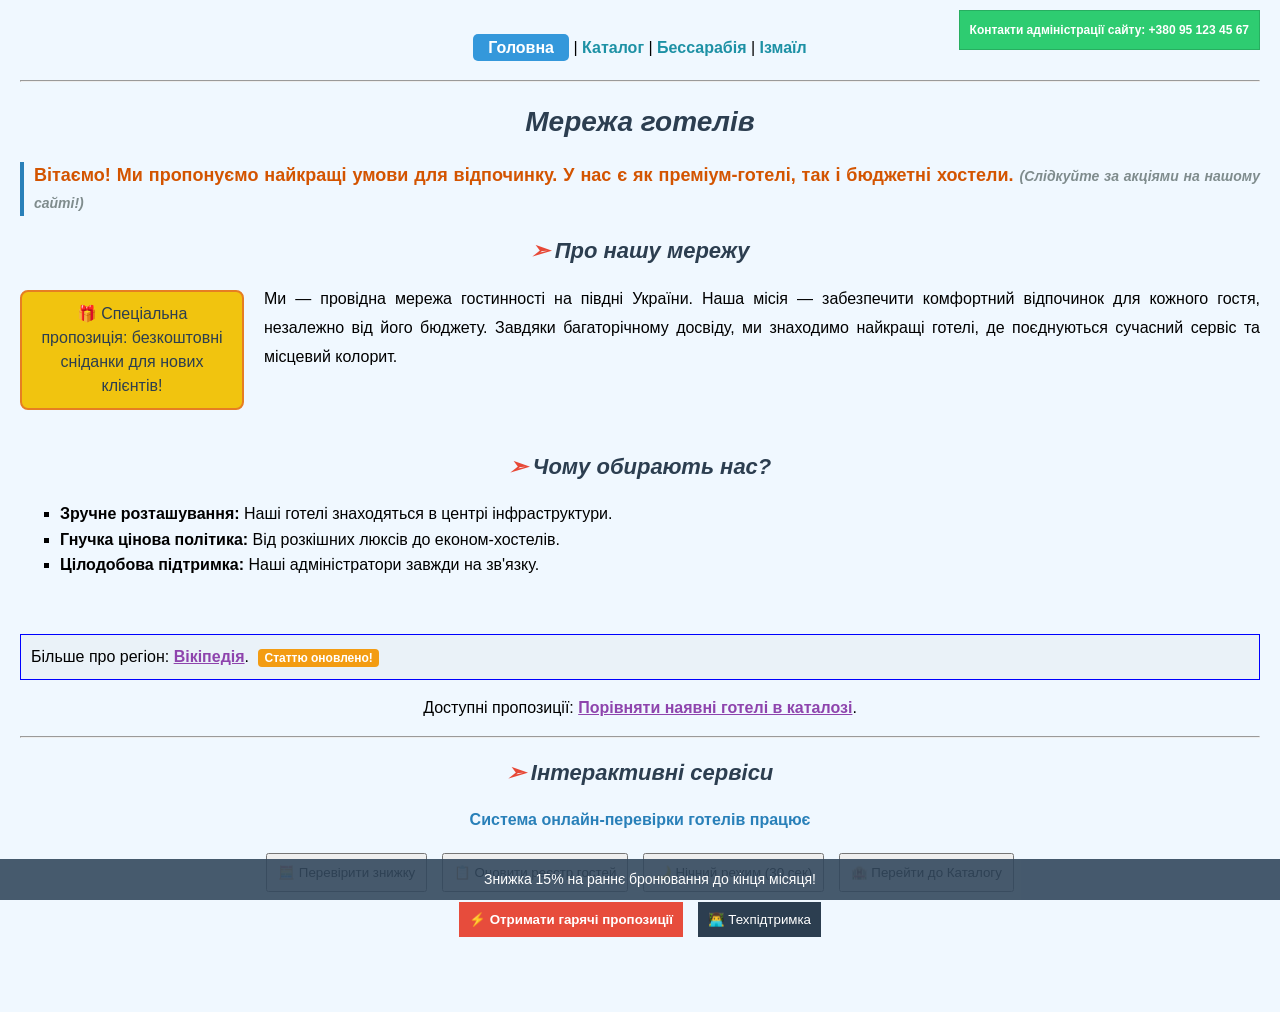
<file: index.html>
<!DOCTYPE html>

<html lang="ua">
<head>
    <meta charset="utf-8">
    <meta name="author" content="Лосєв Максим">
    <title>Головна сторінка</title>
    
    <link rel="stylesheet" type="text/css" href="style.css">

    <style>
        a {
            color: #8e44ad;
            text-decoration: underline;
        }
    </style>
</head>

<body>

    <div class="absolute-box">
        Контакти адміністрації сайту: +380 95 123 45 67
    </div>

    <p class="menu-bar">
        <a href="index.html">Головна</a> | 
        <a href="catalog.html">Каталог</a> | 
        <a href="bessarabia.html">Бессарабія</a> | 
        <a href="izmail.html">Ізмаїл</a>
    </p>
    
    <hr>

    <h1>Мережа готелів</h1>
    
    <p id="welcome-text">
        Вітаємо! Ми пропонуємо найкращі умови для відпочинку. У нас є як преміум-готелі, так і бюджетні хостели.
    </p>

    <h2>Про нашу мережу</h2>

    <div class="floating-box">
        🎁 Спеціальна пропозиція: безкоштовні сніданки для нових клієнтів!
    </div>

    <p style="text-align: justify; line-height: 1.8;">
        Ми — провідна мережа гостинності на півдні України. Наша місія — забезпечити комфортний відпочинок для кожного гостя, незалежно від його бюджету. 
        Завдяки багаторічному досвіду, ми знаходимо найкращі готелі, де поєднуються сучасний сервіс та місцевий колорит.
    </p>

    <h2 style="clear: both; padding-top: 30px;">Чому обирають нас?</h2>

    <ul style="list-style-type: square; line-height: 1.6;">
        <li><strong>Зручне розташування:</strong> Наші готелі знаходяться в центрі інфраструктури.</li>
        <li><strong>Гнучка цінова політика:</strong> Від розкішних люксів до економ-хостелів.</li>
        <li><strong>Цілодобова підтримка:</strong> Наші адміністратори завжди на зв'язку.</li>
    </ul>
    <br>
    
    <p style="border: 1px solid blue; padding: 10px; background-color: #eaf2f8;">
        Більше про регіон: 
        <a href="https://uk.wikipedia.org/wiki/Бессарабія" target="_blank">Вікіпедія</a>. 
        <span class="info-mark">Статтю оновлено!</span>
    </p>

    <p style="text-align: center;">
        Доступні пропозиції: 
        <a href="catalog.html#budget">Порівняти наявні готелі в каталозі</a>.
    </p>

    <hr>
    
    <h2>Інтерактивні сервіси</h2>
    
    <!-- Внутрішній скрипт та document.write -->
    <script>
        document.write("<p style='text-align:center; color:#2980b9; font-weight:bold;'>Система онлайн-перевірки готелів працює</p>");
    </script>

    <!-- Панель управління з кнопками -->
    <div style="text-align: center; margin-bottom: 50px;">
        <button onclick="checkBookingDiscount()" style="padding: 10px; margin: 5px; cursor: pointer;">🧮 Перевірити знижку</button>
        <button onclick="compareGuestNames()" style="padding: 10px; margin: 5px; cursor: pointer;">📋 Оновити реєстр гостей</button>
        <button onclick="toggleNightMode()" style="padding: 10px; margin: 5px; cursor: pointer;">🌙 Нічний режим (30 сек)</button>
        <button onclick="goToCatalog()" style="padding: 10px; margin: 5px; cursor: pointer;">🏨 Перейти до Каталогу</button>
        <br>
        <button onclick="fetchHotDeals()" style="padding: 10px; margin: 5px; background-color: #e74c3c; color: white; border: none; cursor: pointer; font-weight: bold;">⚡ Отримати гарячі пропозиції</button>
        <button onclick="showDeveloper('Лосєв', 'Максим')" style="padding: 10px; margin: 5px; background-color: #2c3e50; color: white; border: none; cursor: pointer;">👨‍💻 Техпідтримка</button>
    </div>

    <div class="fixed-banner">
        Знижка 15% на раннє бронювання до кінця місяця!
    </div>

    <script src="script.js"></script>

</body>
</html>
</file>
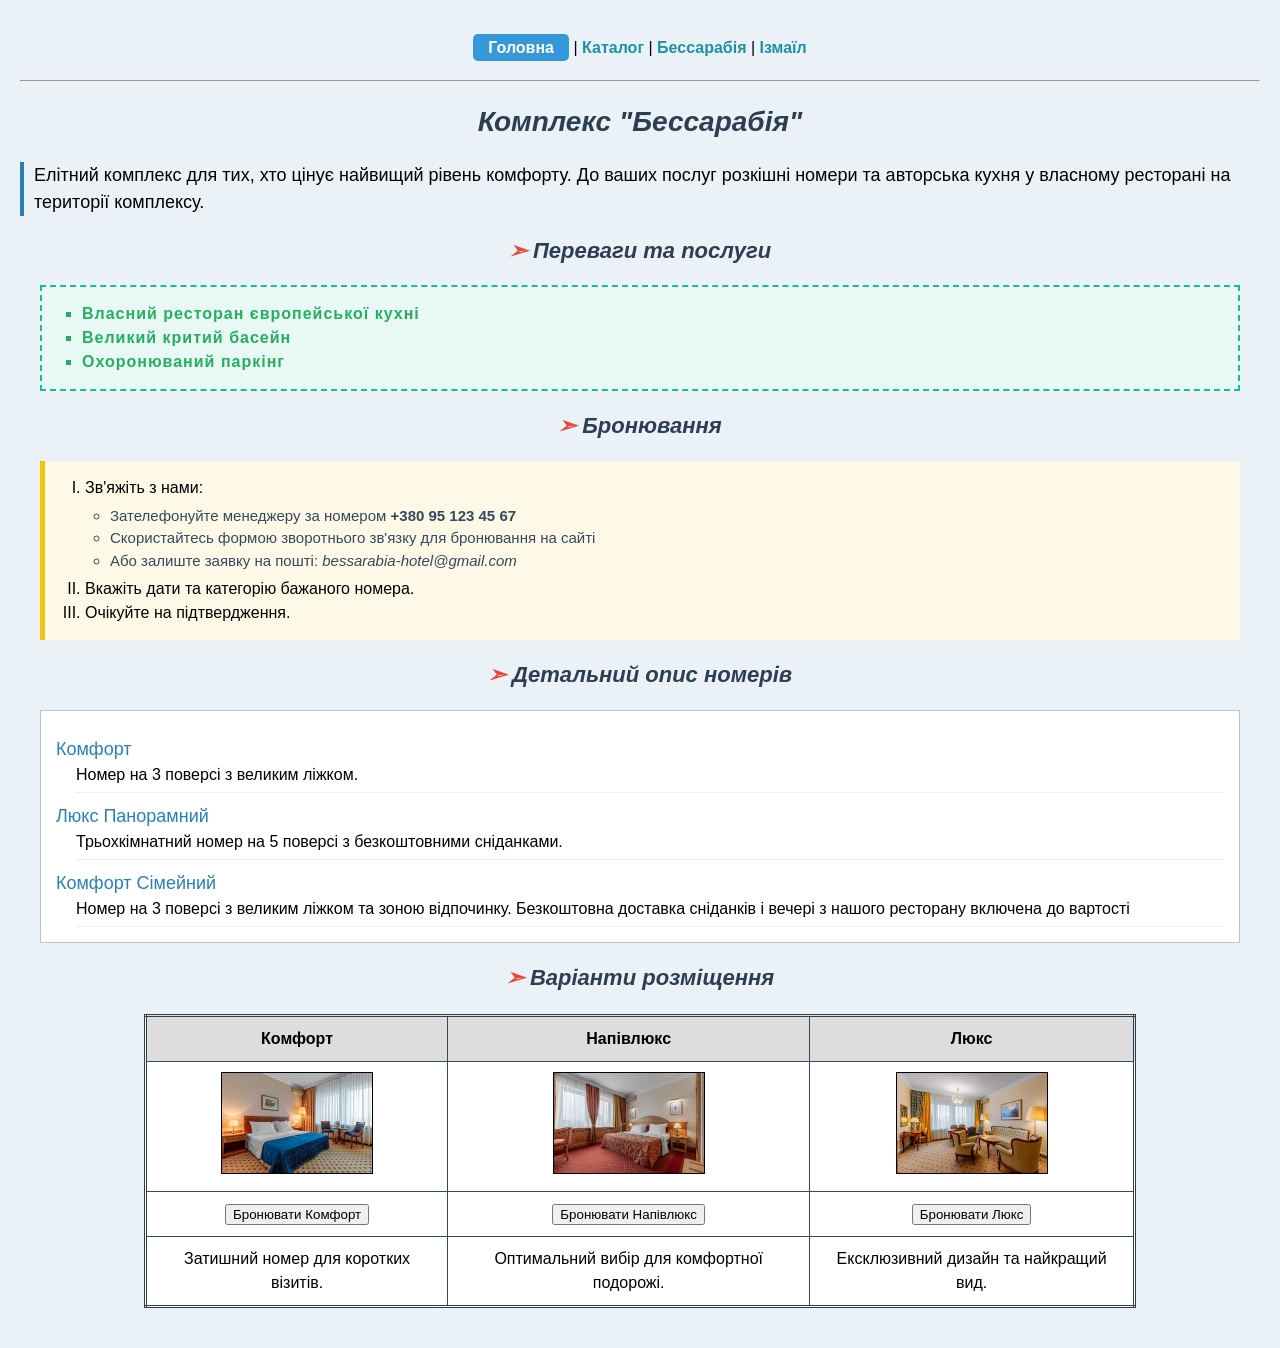
<file: bessarabia.html>
<!DOCTYPE html>

<html lang="ua">
<head>
    <meta charset="utf-8">
    <meta name="author" content="Лосєв Максим">
    <title>Готель "Бессарабія"</title>
    <link rel="stylesheet" type="text/css" href="style.css">
</head>

<body style="background-color: #eaf2f8;">

    <p class="menu-bar">
        <a href="index.html">Головна</a> | 
        <a href="catalog.html">Каталог</a> | 
        <a href="bessarabia.html">Бессарабія</a> | 
        <a href="izmail.html">Ізмаїл</a>
    </p>
    <hr>

    <h1>Комплекс "Бессарабія"</h1>

    <p>
        Елітний комплекс для тих, хто цінує найвищий рівень комфорту. До ваших послуг розкішні номери та авторська кухня у власному ресторані на території комплексу.
    </p>

    <h2>Переваги та послуги</h2>
    <ul class="premium-list">
        <li>Власний ресторан європейської кухні</li>
        <li>Великий критий басейн</li>
        <li>Охоронюваний паркінг</li>
    </ul>

    <a name="booking"></a>
    <h2>Бронювання</h2>
    <ol class="booking-list">
        <li>Зв'яжіть з нами: 
            <ul>
                <li>Зателефонуйте менеджеру за номером <strong>+380 95 123 45 67</strong></li>
                <li>Скористайтесь формою зворотнього зв'язку для бронювання на сайті</li>
                <li>Або залиште заявку на пошті: <em>bessarabia-hotel@gmail.com</em></li>
            </ul>
        </li>
        <li>Вкажіть дати та категорію бажаного номера.</li>
        <li>Очікуйте на підтвердження.</li>
    </ol>

    <h2>Детальний опис номерів</h2>
    
    <dl class="rooms-list">
        <dt>Комфорт</dt>
            <dd>Номер на 3 поверсі з великим ліжком.</dd>
        <dt>Люкс Панорамний</dt>
            <dd>Трьохкімнатний номер на 5 поверсі з безкоштовними сніданками.</dd>
        <dt>Комфорт Сімейний</dt>
            <dd>Номер на 3 поверсі з великим ліжком та зоною відпочинку. Безкоштовна доставка сніданків і вечері з нашого ресторану включена до вартості</dd>
    </dl>

    <h2>Варіанти розміщення</h2>
    <table class="custom-table" style="margin-top: 20px;">
        <tr style="background-color: #ffcc99;">
            <th>Комфорт</th>
            <th>Напівлюкс</th>
            <th>Люкс</th>
        </tr>
        <tr>
            <td><img src="images/room_hotel_comfort.jpg" style="width: 150px; height: 100px; border: 1px solid black;"></td>
            <td><img src="images/room_napivluxe.jpg" style="width: 150px; height: 100px; border: 1px solid black;"></td>
            <td><img src="images/room_luxe.jpg" style="width: 150px; height: 100px; border: 1px solid black;"></td>
        </tr>
        <tr>
            <td><button onclick="reserveBessarabiaRoom()">Бронювати Комфорт</button></td>
            <td><button onclick="reserveBessarabiaRoom()">Бронювати Напівлюкс</button></td>
            <td><button onclick="reserveBessarabiaRoom()">Бронювати Люкс</button></td>
        </tr>
        <tr style="vertical-align: top;">
            <td>Затишний номер для коротких візитів.</td>
            <td>Оптимальний вибір для комфортної подорожі.</td>
            <td>Ексклюзивний дизайн та найкращий вид.</td>
        </tr>
    </table>

    <script src="script.js"></script>

</body>
</html>
</file>
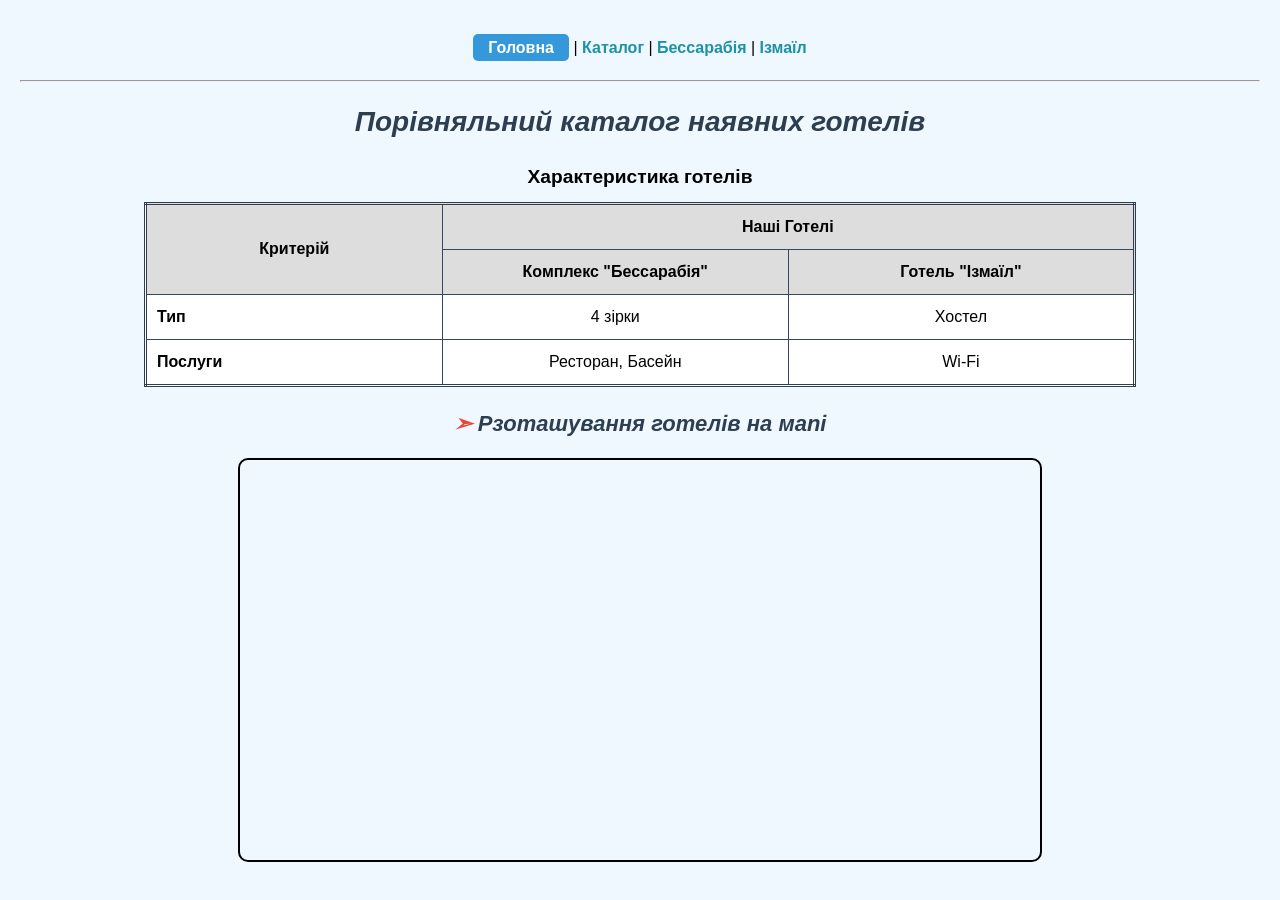
<file: catalog.html>
<!DOCTYPE html>

<html lang="ua">
<head>
    <meta charset="utf-8">
    <meta name="author" content="Лосєв Максим">
    <title>Каталог готелів</title>
    
    <link rel="stylesheet" type="text/css" href="style.css">
</head>

<body>

    <p class="menu-bar">
        <a href="index.html">Головна</a> | 
        <a href="catalog.html">Каталог</a> | 
        <a href="bessarabia.html">Бессарабія</a> | 
        <a href="izmail.html">Ізмаїл</a>
    </p>
    <hr>

    <h1>Порівняльний каталог наявних готелів</h1>
    
    <table class="custom-table">
        <caption>Характеристика готелів</caption>
        
        <colgroup>
            <col style="width: 30%;">
            <col style="width: 35%;">
            <col style="width: 35%;">
        </colgroup>

        <tr>
            <th rowspan="2">Критерій</th>
            <th colspan="2">Наші Готелі</th>
        </tr>
        <tr>
            <th><a name="premium"></a>Комплекс "Бессарабія"</th>
            <th><a name="budget"></a>Готель "Ізмаїл"</th>
        </tr>
        <tr>
            <td style="text-align: left; font-weight: bold;">Тип</td>
            <td>4 зірки</td>
            <td>Хостел</td>
        </tr>
        <tr>
            <td style="text-align: left; font-weight: bold;">Послуги</td>
            <td>Ресторан, Басейн</td>
            <td>Wi-Fi</td>
        </tr>
    </table>

    <h2>Рзоташування готелів на мапі</h2>
    
    <div style="text-align: center;">
        <iframe src="https://www.google.com/maps/embed?pb=!1m18!1m12!1m3!1d87654!2d28.769!3d45.351!2m3!1f0!2f0!3f0!3m2!1i1024!2i768!4f13.1!3m3!1m2!1s0x40b72a0cbb029c5b%3A0xcdafae155bc230e3!2z0IbQt9C80LDRl9C7!5e0!3m2!1suk!2sua" 
        width="800" height="400" style="border: 2px solid black; border-radius: 10px;" allowfullscreen="" loading="lazy"></iframe>
    </div>

</body>
</html>
</file>
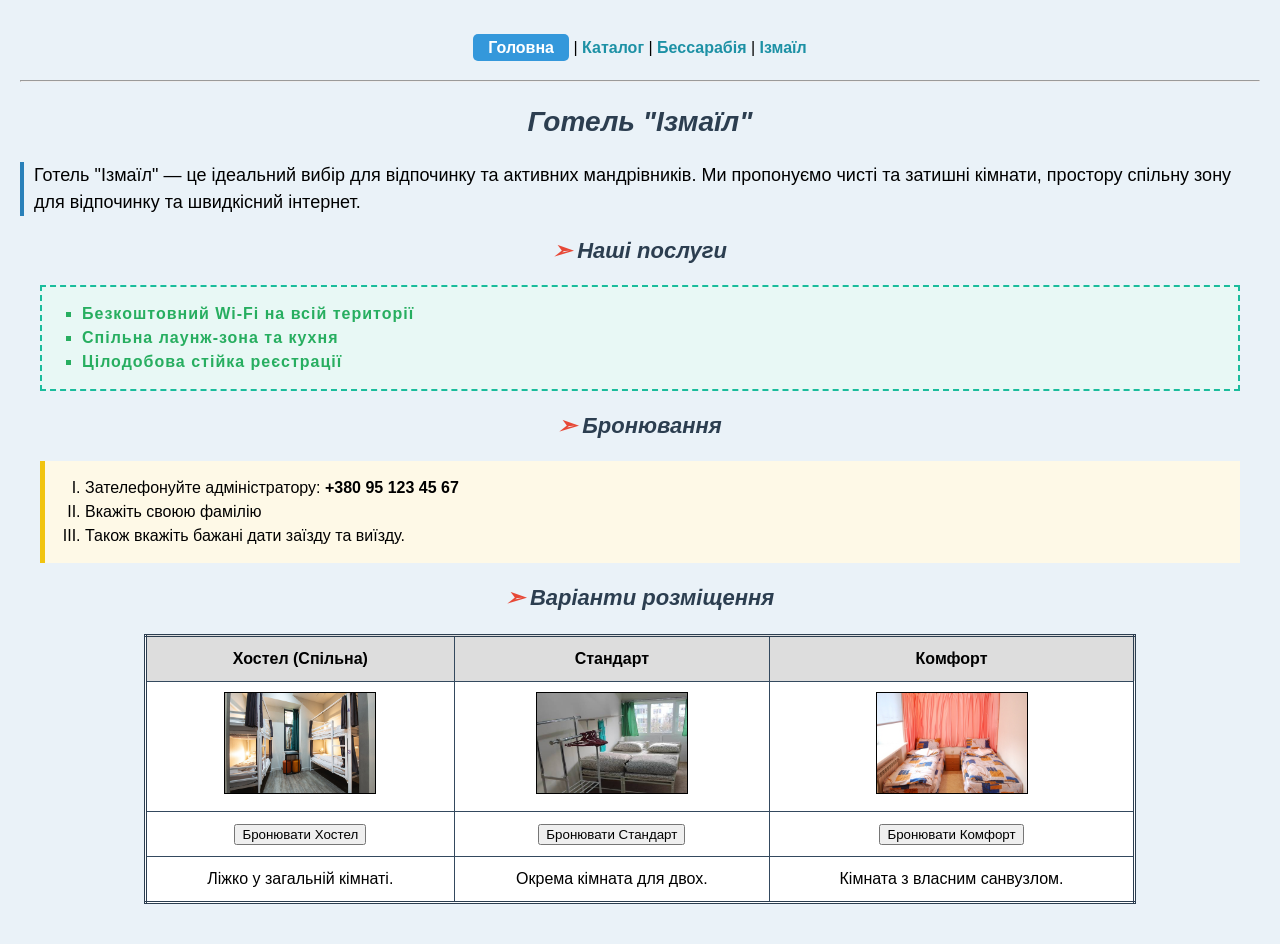
<file: izmail.html>
<!DOCTYPE html>

<html lang="ua">
<head>
    <meta charset="utf-8">
    <meta name="author" content="Лосєв Максим">
    <title>Готель "Ізмаїл"</title>
    <link rel="stylesheet" type="text/css" href="style.css">
</head>

<body style="background-color: #eaf2f8;">

    <p class="menu-bar">
        <a href="index.html">Головна</a> | 
        <a href="catalog.html">Каталог</a> | 
        <a href="bessarabia.html">Бессарабія</a> | 
        <a href="izmail.html">Ізмаїл</a>
    </p>
    <hr>

    <h1>Готель "Ізмаїл"</h1>
    
    <p>
        Готель "Ізмаїл" — це ідеальний вибір для відпочинку та активних мандрівників. Ми пропонуємо чисті та затишні кімнати, простору спільну зону для відпочинку та швидкісний інтернет.
    </p>

    <h2>Наші послуги</h2>
    <ul class="premium-list">
        <li>Безкоштовний Wi-Fi на всій території</li>
        <li>Спільна лаунж-зона та кухня</li>
        <li>Цілодобова стійка реєстрації</li>
    </ul>

    <a name="booking"></a>
    <h2>Бронювання</h2>
    <ol class="booking-list">
        <li>Зателефонуйте адміністратору: <strong>+380 95 123 45 67</strong></li>
        <li>Вкажіть своюю фамілію</li>
        <li>Також вкажіть бажані дати заїзду та виїзду.</li>
    </ol>

    <h2>Варіанти розміщення</h2>
    <table class="custom-table" style="margin-top: 20px;">
        <tr style="background-color: #ffcc99;">
            <th>Хостел (Спільна)</th>
            <th>Стандарт</th>
            <th>Комфорт</th>
        </tr>
        <tr>
            <td><img src="images/room_hostel.jpg" style="width: 150px; height: 100px; border: 1px solid black;"></td>
            <td><img src="images/room_standart.jpg" style="width: 150px; height: 100px; border: 1px solid black;"></td>
            <td><img src="images/room_comfort.jpg" style="width: 150px; height: 100px; border: 1px solid black;"></td>
        </tr>
        <tr>
            <td><button onclick="reserveIzmailRoom()">Бронювати Хостел</button></td>
            <td><button onclick="reserveIzmailRoom()">Бронювати Стандарт</button></td>
            <td><button onclick="reserveIzmailRoom()">Бронювати Комфорт</button></td>
        </tr>
        <tr style="vertical-align: top;">
            <td>Ліжко у загальній кімнаті.</td>
            <td>Окрема кімната для двох.</td>
            <td>Кімната з власним санвузлом.</td>
        </tr>
    </table>

    <script src="script.js"></script>

</body>
</html>
</file>
<file: style.css>
* {
    font-family: Arial, Helvetica, sans-serif;
}

body {
    background-color: #f0f8ff;
    line-height: 1.5;
    margin: 0;
    padding: 20px;
}

h1, h2, h3 {
    text-align: center;
    color: #2c3e50;
    font-style: italic;
}

h1 {
    font-size: 28px;
}

h2 {
    font-size: 22px;
}

a {
    color: #0000FF;
    text-decoration: none;
    font-weight: bold;
}

.menu-bar {
    text-align: center;
    margin-bottom: 20px;
}

#welcome-text {
    color: #d35400 !important;
    font-weight: bold;
    text-align: justify;
}

/* Стилі для списків*/

ul.premium-list {
    list-style-type: square;
    background-color: #e8f8f5;
    padding: 15px 15px 15px 40px;
    border: 2px dashed #1abc9c;
    margin: 10px 20px;
}

ol.booking-list {
    list-style-type: upper-roman;
    background-color: #fef9e7;
    padding: 15px 15px 15px 40px;
    border-left: 5px solid #f1c40f;
    margin: 10px 20px;
}

ol.booking-list ul {
    list-style-type: circle;
    margin-top: 5px;
    margin-bottom: 5px;
    padding-left: 25px;
}

ol.booking-list ul li {
    color: #34495e;
    font-size: 15px;
}

dl.rooms-list {
    background-color: #ffffff;
    border: 1px solid #bdc3c7;
    padding: 15px;
    margin: 10px 20px;
}
dl.rooms-list dt {
    color: #2980b9;
    font-size: 18px;
    margin-top: 10px;
}
dl.rooms-list dd {
    margin-left: 20px;
    border-bottom: 1px solid #ecf0f1;
    padding-bottom: 5px;
}

/* Стилі для таблиць*/

table.custom-table {
    width: 80%;
    margin: 20px auto;
    border-collapse: collapse;
    background-color: #ffffff;
    border: 3px double #2c3e50;
}

table.custom-table th, table.custom-table td {
    border: 1px solid #34495e;
    padding: 10px;
    text-align: center;
}

table.custom-table th {
    background-color: #dddddd;
}

table.custom-table caption {
    font-weight: bold;
    font-size: 120%;
    margin-bottom: 10px;
}

/* Контекстний cелектор */
table.custom-table a {
    color: #c0392b;
    text-decoration: underline;
    font-style: italic;
}

/* Дочірній cелектор */
ul.premium-list > li {
    color: #27ae60;
    font-weight: bold;
    letter-spacing: 1px;
}

/* Сусідній cелектор */
h1 + p {
    font-size: 18px;
    border-left: 4px solid #2980b9;
    padding-left: 10px;
}

/* Псевдокласи для посилань навігаційного меню */

.menu-bar a:link {
    color: #1d91a5;
    text-decoration: none;
}

.menu-bar a:visited {
    color: #6017b4;
}

.menu-bar a:hover {
    color: #e74c3c;
    text-decoration: underline;
}

.menu-bar a:active {
    color: #0ff11a;
}

/* Псевдоклас first-child для першого елемента в меню, а також окремий hover для її реакції на наведення курсору*/
.menu-bar a:first-child {
    background-color: #3498db; 
    color: white !important;
    padding: 5px 15px;
    border-radius: 5px;
    text-decoration: none;
}
.menu-bar a:first-child:hover {
    background-color: #2980b9;
    text-decoration: none;
}

h2::before {
    content: "➣ ";
    color: #e74836;
    font-weight: bold;
}

#welcome-text::after {
    content: " (Слідкуйте за акціями на нашому сайті!)";
    color: #7f8c8d;
    font-size: 14px;
    font-style: italic;
}

/* Стиль для рядкового елемента span */
.info-mark {
    background-color: #f39c12;
    color: white;
    padding: 2px 6px;
    border-radius: 4px;
    font-weight: bold;
    font-size: 12px;
    margin-left: 5px;
}

/* Блок з абсолютною позицією */
.absolute-box {
    position: absolute;
    top: 10px;
    right: 20px;
    background-color: #2ecc71;
    color: white;
    padding: 10px;
    border: 1px solid #27ae60;
    font-size: 12px;
    font-weight: bold;
}

/* Блок з фіксованою позицією, що залишається на місці при прокрутці */
.fixed-banner {
    position: fixed;
    bottom: 0;
    left: 0;
    width: 100%;
    background-color: rgba(52, 73, 94, 0.9);
    color: white;
    text-align: center;
    padding: 10px;
    font-size: 14px;
    z-index: 100;
}

/* Плаваючий блок*/
.floating-box {
    float: left;
    width: 200px;
    background-color: #f1c40f;
    padding: 10px;
    margin: 5px 20px 10px 0;
    border: 2px solid #e67e22;
    border-radius: 8px;
    color: #2c3e50;
    text-align: center;
}
</file>
